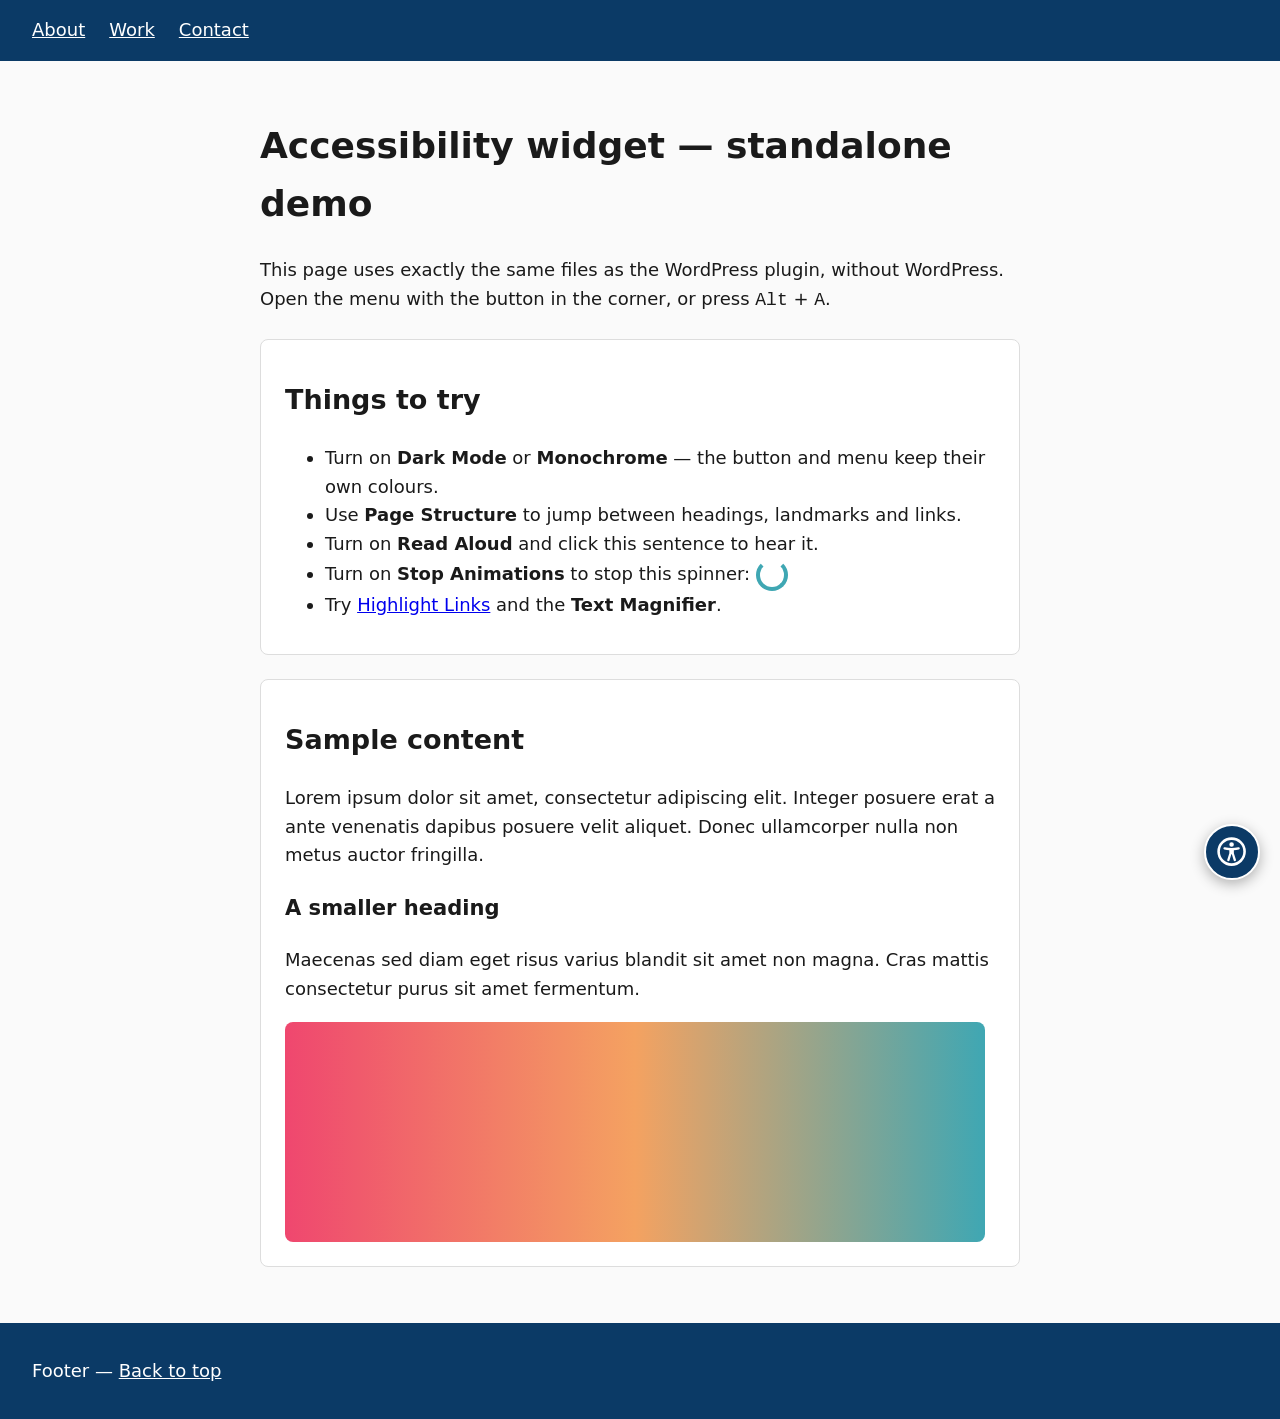
<file: legacy/index.html>
<!DOCTYPE html>
<html lang="en-GB">
<head>
	<meta charset="UTF-8">
	<meta name="viewport" content="width=device-width, initial-scale=1.0">
	<title>Accessibility Widget — standalone demo</title>

	<!--
		1) CONFIG (optional). Everything here is optional — remove any line to use
		   its default. This is the standalone equivalent of the plugin's settings page.
		   Must come BEFORE fa11y-early.js.
	-->
	<script>
	window.fa11yConfig = {
		// Placement: bottom-right | bottom-left | middle-right | middle-left | top-right | top-left
		position: 'bottom-right',
		offsetX: 20,               // px from the side edge
		offsetY: 20,               // px from the top/bottom edge (ignored for middle-*)

		// Button
		icon: 'access',            // access | person | eye | settings
		iconSize: 56,              // 44 (small), 56 (medium), 68 (large)
		shape: 'circle',           // circle | rounded | square
		colors: {
			buttonBg: '#0B3A66',   // button background
			buttonFg: '#FFFFFF',   // icon colour — keep at least 3:1 contrast with buttonBg
			accent:   '#0B3A66'    // menu header + active settings (text on it is auto black/white)
		},

		// Menu
		panelTheme: 'light',       // light | dark | auto (follows visitor's system)
		title: 'Accessibility Menu',
		statementUrl: '',          // e.g. '/accessibility' — adds a link at the bottom of the menu
		statementText: 'Accessibility statement',

		// Dark Mode profile: your site's own light and dark colours. They swap with each other
		// exactly; greys in between map proportionally; brand colours are left alone.
		// Omit (or leave '') for pure white / pure black.
		darkMode: { light: '', dark: '' },   // e.g. { light: '#F3F6F4', dark: '#081A2B' }

		// Behaviour
		shortcut: true,            // Alt + A opens/closes the menu
		remember: true,            // false = choices last only until the tab is closed
		respectOsMotion: true,     // stop animations automatically if the device asks for reduced motion
		hideMobile: false,         // hide below 768px
		hideDesktop: false,        // hide at 768px and above

		// Delete any you don't want to offer. Omit the whole line to offer everything.
		features: [
			'fontScale', 'pageZoom', 'lineHeight', 'letterSpacing', 'textAlign',
			'readableFont', 'dyslexiaFont', 'boldText', 'highlightLinks', 'highlightTitles', 'magnifier',
			'contrast', 'saturation', 'customColors',
			'readAloud', 'pageStructure', 'readingGuide', 'readingMask', 'stopAnimations',
			'muteSounds', 'hideImages', 'cursor', 'highlightHover', 'highlightFocus'
		],
		profiles: ['seizure', 'vision', 'adhd', 'cognitive', 'motor', 'dyslexia', 'dark']

		// cssUrl: '/a11y/css/fa11y-widget.css'  // only needed if you move the CSS away from ../css/ relative to the JS
	};
	</script>

	<!-- 2) EARLY BOOTSTRAP: applies saved choices before first paint (no flash). Not deferred, on purpose. -->
	<script src="assets/js/fa11y-early.js"></script>

	<!-- 3) PAGE ADJUSTMENT STYLES -->
	<link rel="stylesheet" href="assets/css/fa11y-features.css">

	<!-- 4) WIDGET -->
	<script src="assets/js/fa11y-widget.js" defer></script>

	<style>
		body { margin: 0; font: 18px/1.6 system-ui, -apple-system, "Segoe UI", Roboto, sans-serif; color: #1a1a1a; background: #fafafa; }
		header, footer { background: #0B3A66; color: #fff; padding: 1rem 2rem; }
		header a, footer a { color: #fff; }
		nav ul { list-style: none; display: flex; gap: 1.5rem; margin: 0; padding: 0; }
		main { max-width: 760px; margin: 0 auto; padding: 2rem; }
		img { max-width: 100%; height: auto; border-radius: 8px; }
		.card { background: #fff; border: 1px solid #ddd; border-radius: 8px; padding: 1rem 1.5rem; margin: 1.5rem 0; }
		.spin { display: inline-block; width: 24px; height: 24px; border: 4px solid #3FA7B3; border-top-color: transparent; border-radius: 50%; animation: spin 1s linear infinite; vertical-align: middle; }
		@keyframes spin { to { transform: rotate(360deg); } }
	</style>
</head>
<body>
	<header>
		<nav aria-label="Main">
			<ul>
				<li><a href="#about">About</a></li>
				<li><a href="#work">Work</a></li>
				<li><a href="#contact">Contact</a></li>
			</ul>
		</nav>
	</header>

	<main>
		<h1>Accessibility widget — standalone demo</h1>
		<p>This page uses exactly the same files as the WordPress plugin, without WordPress. Open the menu with the button in the corner, or press <kbd>Alt</kbd> + <kbd>A</kbd>.</p>

		<section id="about" aria-labelledby="about-h" class="card">
			<h2 id="about-h">Things to try</h2>
			<ul>
				<li>Turn on <strong>Dark Mode</strong> or <strong>Monochrome</strong> — the button and menu keep their own colours.</li>
				<li>Use <strong>Page Structure</strong> to jump between headings, landmarks and links.</li>
				<li>Turn on <strong>Read Aloud</strong> and click this sentence to hear it.</li>
				<li>Turn on <strong>Stop Animations</strong> to stop this spinner: <span class="spin" aria-hidden="true"></span></li>
				<li>Try <a href="#work">Highlight Links</a> and the <strong>Text Magnifier</strong>.</li>
			</ul>
		</section>

		<section id="work" aria-labelledby="work-h" class="card">
			<h2 id="work-h">Sample content</h2>
			<p>Lorem ipsum dolor sit amet, consectetur adipiscing elit. Integer posuere erat a ante venenatis dapibus posuere velit aliquet. Donec ullamcorper nulla non metus auctor fringilla.</p>
			<h3>A smaller heading</h3>
			<p>Maecenas sed diam eget risus varius blandit sit amet non magna. Cras mattis consectetur purus sit amet fermentum.</p>
			<img src="data:image/svg+xml,%3Csvg xmlns='http://www.w3.org/2000/svg' width='700' height='220'%3E%3Cdefs%3E%3ClinearGradient id='g'%3E%3Cstop offset='0' stop-color='%23EF476F'/%3E%3Cstop offset='.5' stop-color='%23F4A261'/%3E%3Cstop offset='1' stop-color='%233FA7B3'/%3E%3C/linearGradient%3E%3C/defs%3E%3Crect width='700' height='220' fill='url(%23g)'/%3E%3C/svg%3E" alt="A colourful gradient, used to test Hide Images and colour modes">
		</section>
	</main>

	<footer id="contact">
		<p>Footer — <a href="#top">Back to top</a></p>
	</footer>
</body>
</html>
</file>
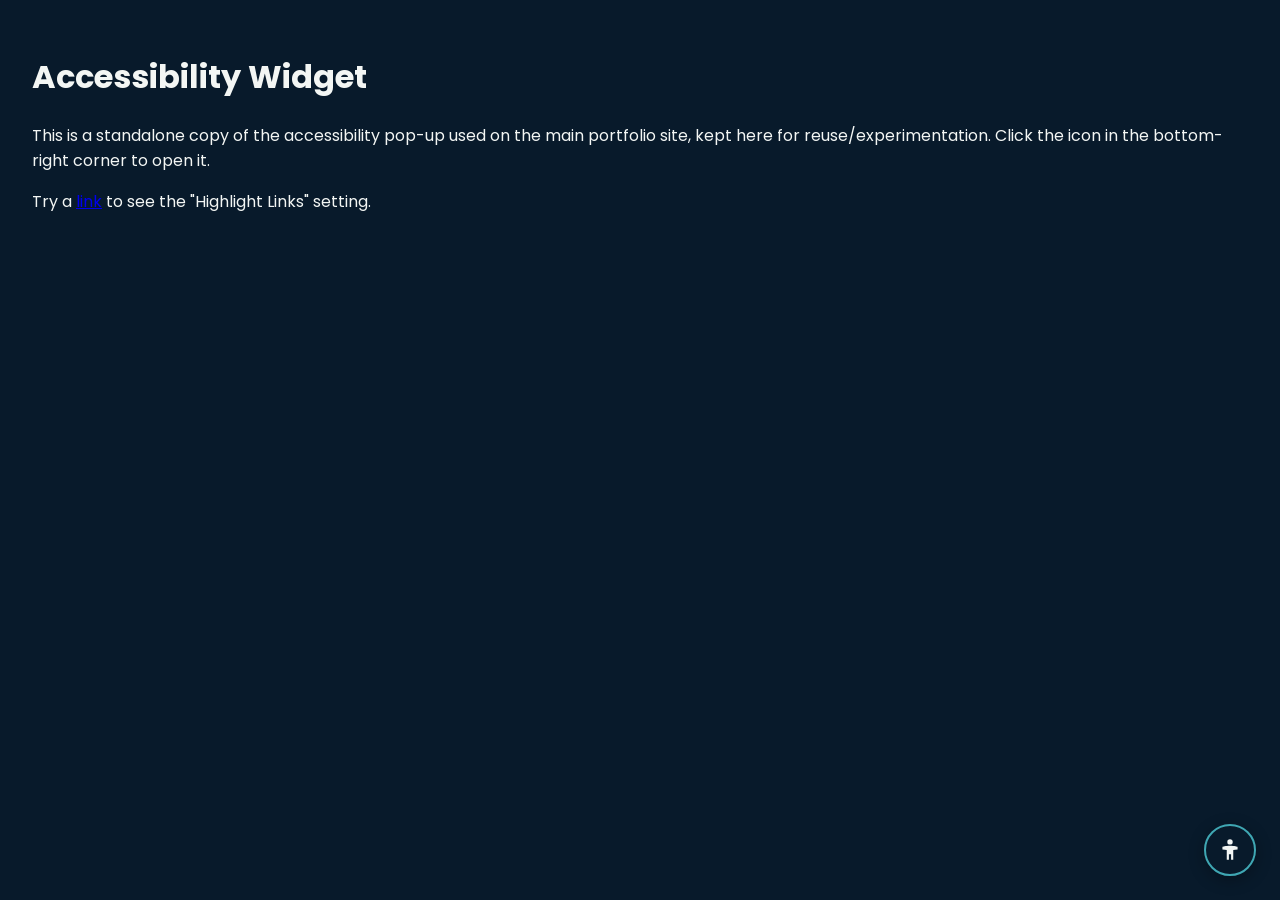
<file: legacy/original/index.html>
<!DOCTYPE html>
<html lang="en">
<head>
    <meta charset="UTF-8">
    <meta name="viewport" content="width=device-width, initial-scale=1.0">
    <title>Accessibility Widget — standalone copy</title>
    <link rel="preconnect" href="https://fonts.googleapis.com">
    <link rel="preconnect" href="https://fonts.gstatic.com" crossorigin>
    <link rel="stylesheet" href="https://fonts.googleapis.com/css2?family=Poppins:wght@400;600;700&display=swap">
    <link rel="stylesheet" href="accessibility.css">
    <style>
        body {
            margin: 0;
            font-family: var(--font-body);
            background: var(--color-bg-main);
            color: var(--color-text-main);
            min-height: 100vh;
            padding: 2rem;
            box-sizing: border-box;
        }
    </style>
</head>
<body>
    <!-- Inline a11y bootstrap: reads saved preferences from localStorage and applies
         body classes before first paint, same as src/layouts/BaseLayout.astro -->
    <script>
    (function(){try{var p=JSON.parse(localStorage.getItem('a11y-preferences'));if(!p)return;var b=document.body;if(p.textLevel>0)b.classList.add('a11y-text-'+p.textLevel);var m={'high-contrast':'a11y-high-contrast','reduced-motion':'a11y-reduced-motion','dyslexia-font':'a11y-dyslexia-font','line-height':'a11y-line-height','letter-spacing':'a11y-letter-spacing','highlight-links':'a11y-highlight-links','large-cursor':'a11y-large-cursor','focus-enhanced':'a11y-focus-enhanced'};for(var k in m)if(p[k])b.classList.add(m[k]);}catch(e){}})();
    </script>

    <h1>Accessibility Widget</h1>
    <p>This is a standalone copy of the accessibility pop-up used on the main portfolio site, kept here for reuse/experimentation. Click the icon in the bottom-right corner to open it.</p>
    <p>Try a <a href="#demo">link</a> to see the "Highlight Links" setting.</p>

    <script src="accessibility.js"></script>
</body>
</html>
</file>
<file: legacy/assets/css/fa11y-features.css>
/* ==========================================================================
   Free Accessibility — page adjustments
   Classes are set on <html> by fa11y-early.js. Every rule excludes the widget,
   its overlays (.fa11y-ui) and the WordPress admin bar (#wpadminbar), so
   neither the menu nor the toolbar is ever altered.
   ========================================================================== */

@font-face {
	font-family: "FA11Y OpenDyslexic";
	src: url("../fonts/OpenDyslexic-Regular.woff") format("woff");
	font-weight: 400;
	font-style: normal;
	font-display: swap;
}
@font-face {
	font-family: "FA11Y OpenDyslexic";
	src: url("../fonts/OpenDyslexic-Bold.woff") format("woff");
	font-weight: 700;
	font-style: normal;
	font-display: swap;
}

/* ---------- Page zoom (content scaling) ---------- */
html.fa11y-page-zoom-1 body > :not(.fa11y-ui, #wpadminbar) { zoom: 1.1; }
html.fa11y-page-zoom-2 body > :not(.fa11y-ui, #wpadminbar) { zoom: 1.25; }
html.fa11y-page-zoom-3 body > :not(.fa11y-ui, #wpadminbar) { zoom: 1.5; }

/* ---------- Line height (level 2 meets WCAG 1.4.12 text spacing) ---------- */
html.fa11y-line-height-1 body :not(.fa11y-ui, .fa11y-ui *, #wpadminbar, #wpadminbar *) { line-height: 1.5 !important; }
html.fa11y-line-height-2 body :not(.fa11y-ui, .fa11y-ui *, #wpadminbar, #wpadminbar *) { line-height: 1.75 !important; }
html.fa11y-line-height-3 body :not(.fa11y-ui, .fa11y-ui *, #wpadminbar, #wpadminbar *) { line-height: 2 !important; }
html[class*="fa11y-line-height-"] body :is(p, li, dd, blockquote):not(.fa11y-ui *, #wpadminbar *) { margin-bottom: 1.5em !important; }

/* ---------- Letter & word spacing ---------- */
html.fa11y-letter-spacing-1 body :not(.fa11y-ui, .fa11y-ui *, #wpadminbar, #wpadminbar *) { letter-spacing: 0.06em !important; word-spacing: 0.08em !important; }
html.fa11y-letter-spacing-2 body :not(.fa11y-ui, .fa11y-ui *, #wpadminbar, #wpadminbar *) { letter-spacing: 0.12em !important; word-spacing: 0.16em !important; }
html.fa11y-letter-spacing-3 body :not(.fa11y-ui, .fa11y-ui *, #wpadminbar, #wpadminbar *) { letter-spacing: 0.2em !important; word-spacing: 0.28em !important; }

/* ---------- Text alignment ---------- */
html.fa11y-text-align-1 body :not(.fa11y-ui, .fa11y-ui *, #wpadminbar, #wpadminbar *) { text-align: left !important; }
html.fa11y-text-align-2 body :not(.fa11y-ui, .fa11y-ui *, #wpadminbar, #wpadminbar *) { text-align: center !important; }
html.fa11y-text-align-3 body :not(.fa11y-ui, .fa11y-ui *, #wpadminbar, #wpadminbar *) { text-align: right !important; }

/* ---------- Fonts (icon fonts and code are left alone) ---------- */
html.fa11y-readable-font body :not(.fa11y-ui, .fa11y-ui *, #wpadminbar, #wpadminbar *):not(i, code, pre, kbd, samp, .dashicons, .dashicons-before, .material-icons, .material-symbols-outlined, .material-symbols-rounded, [class*="icon"], [class*="Icon"], [class*="fa-"], [class^="fa "], [class*="eicon"], [class*="genericon"], [class*="glyph"]) {
	font-family: Verdana, Tahoma, "Segoe UI", Arial, Helvetica, sans-serif !important;
}
html.fa11y-dyslexia-font body :not(.fa11y-ui, .fa11y-ui *, #wpadminbar, #wpadminbar *):not(i, code, pre, kbd, samp, .dashicons, .dashicons-before, .material-icons, .material-symbols-outlined, .material-symbols-rounded, [class*="icon"], [class*="Icon"], [class*="fa-"], [class^="fa "], [class*="eicon"], [class*="genericon"], [class*="glyph"]) {
	font-family: "FA11Y OpenDyslexic", "Comic Sans MS", Verdana, sans-serif !important;
}
html.fa11y-bold-text body :not(.fa11y-ui, .fa11y-ui *, #wpadminbar, #wpadminbar *) { font-weight: 700 !important; }

/* ---------- Highlight links ---------- */
html.fa11y-highlight-links:root body a[href]:not(.fa11y-ui *, #wpadminbar *) {
	text-decoration: underline !important;
	text-decoration-thickness: 2px !important;
	text-underline-offset: 3px !important;
	background-color: #ffeb3b !important;
	color: #000 !important;
	outline: 2px solid #000 !important;
	outline-offset: 1px !important;
}
html.fa11y-highlight-links:root body a[href]:not(.fa11y-ui *, #wpadminbar *) * { color: #000 !important; }

/* ---------- Highlight headings ---------- */
html.fa11y-highlight-titles body :is(h1, h2, h3, h4, h5, h6, [role="heading"]):not(.fa11y-ui *, #wpadminbar *) {
	outline: 3px solid #0b57d0 !important;
	outline-offset: 4px !important;
	box-shadow: 0 0 0 7px #fff !important;
}

/* ---------- Highlight on hover (deepest hovered element only) ---------- */
html.fa11y-highlight-hover body :not(.fa11y-ui, .fa11y-ui *, #wpadminbar, #wpadminbar *):hover:not(:has(:hover)) {
	outline: 3px dashed #0b57d0 !important;
	outline-offset: 2px !important;
}

/* ---------- Highlight focus ---------- */
html.fa11y-highlight-focus body :focus:not(.fa11y-ui, .fa11y-ui *, #wpadminbar, #wpadminbar *) {
	outline: 4px solid #0b57d0 !important;
	outline-offset: 3px !important;
	box-shadow: 0 0 0 8px #fff, 0 0 0 11px #000 !important;
}

/* ---------- Contrast: dark ---------- */
html.fa11y-contrast-1 body,
html.fa11y-contrast-1 body :not(.fa11y-ui, .fa11y-ui *, #wpadminbar, #wpadminbar *) {
	background-color: #000 !important;
	color: #fff !important;
	border-color: #fff !important;
	text-shadow: none !important;
	box-shadow: none !important;
}
html.fa11y-contrast-1 body a[href]:not(.fa11y-ui *, #wpadminbar *),
html.fa11y-contrast-1 body a[href]:not(.fa11y-ui *, #wpadminbar *) * { color: #ffeb3b !important; }
html.fa11y-contrast-1 body :is(h1, h2, h3, h4, h5, h6):not(.fa11y-ui *, #wpadminbar *) { color: #8be9fd !important; }
html.fa11y-contrast-1 body :is(button, input, select, textarea):not(.fa11y-ui *, #wpadminbar *) { border: 2px solid #fff !important; }

/* ---------- Contrast: light ---------- */
html.fa11y-contrast-2 body,
html.fa11y-contrast-2 body :not(.fa11y-ui, .fa11y-ui *, #wpadminbar, #wpadminbar *) {
	background-color: #fff !important;
	color: #000 !important;
	border-color: #000 !important;
	text-shadow: none !important;
	box-shadow: none !important;
}
html.fa11y-contrast-2 body a[href]:not(.fa11y-ui *, #wpadminbar *),
html.fa11y-contrast-2 body a[href]:not(.fa11y-ui *, #wpadminbar *) * { color: #0000c8 !important; }
html.fa11y-contrast-2 body :is(button, input, select, textarea):not(.fa11y-ui *, #wpadminbar *) { border: 2px solid #000 !important; }

/* ---------- Contrast: inverted (filter layer below) — re-invert media so photos look normal ---------- */
html.fa11y-contrast-4 body :is(img, video, iframe, canvas, embed, object):not(.fa11y-ui *, #wpadminbar *) {
	filter: invert(1) hue-rotate(180deg) !important;
}

/* ---------- Custom colours (after contrast so they win) ---------- */
html.fa11y-text-color body :not(.fa11y-ui, .fa11y-ui *, #wpadminbar, #wpadminbar *) { color: var(--fa11y-text-color) !important; }
html.fa11y-title-color body :is(h1, h2, h3, h4, h5, h6, [role="heading"]):not(.fa11y-ui *, #wpadminbar *),
html.fa11y-title-color body :is(h1, h2, h3, h4, h5, h6, [role="heading"]) *:not(.fa11y-ui *, #wpadminbar *) { color: var(--fa11y-title-color) !important; }
html.fa11y-bg-color body,
html.fa11y-bg-color body :not(.fa11y-ui, .fa11y-ui *, #wpadminbar, #wpadminbar *, img, video, iframe, svg, svg *) { background-color: var(--fa11y-bg-color) !important; }

/* ---------- Hide images ---------- */
html.fa11y-hide-images body :is(img, picture, video, canvas, [role="img"]:not(svg *), figure > svg):not(.fa11y-ui *, #wpadminbar *) { visibility: hidden !important; }
html.fa11y-hide-images body :not(.fa11y-ui, .fa11y-ui *, #wpadminbar, #wpadminbar *),
html.fa11y-hide-images body :not(.fa11y-ui, .fa11y-ui *, #wpadminbar, #wpadminbar *)::before,
html.fa11y-hide-images body :not(.fa11y-ui, .fa11y-ui *, #wpadminbar, #wpadminbar *)::after { background-image: none !important; }

/* ---------- Stop animations ---------- */
html.fa11y-stop-animations *:not(.fa11y-ui *, #wpadminbar *),
html.fa11y-stop-animations *:not(.fa11y-ui *, #wpadminbar *)::before,
html.fa11y-stop-animations *:not(.fa11y-ui *, #wpadminbar *)::after {
	animation-duration: 0.01ms !important;
	animation-iteration-count: 1 !important;
	animation-delay: 0s !important;
	transition-duration: 0.01ms !important;
	transition-delay: 0s !important;
	scroll-behavior: auto !important;
}

/* ---------- Big cursor ---------- */
html.fa11y-cursor-1, html.fa11y-cursor-1 body :not(#wpadminbar, #wpadminbar *, .fa11y-ui) {
	cursor: url("data:image/svg+xml,%3Csvg xmlns='http://www.w3.org/2000/svg' width='48' height='48' viewBox='0 0 48 48'%3E%3Cpath d='M6 3l30 22-14 2.5 9 18.5-7 3-9-18.5L6 40z' fill='%23000' stroke='%23fff' stroke-width='2.5' stroke-linejoin='round'/%3E%3C/svg%3E") 6 3, auto !important;
}
html.fa11y-cursor-2, html.fa11y-cursor-2 body :not(#wpadminbar, #wpadminbar *, .fa11y-ui) {
	cursor: url("data:image/svg+xml,%3Csvg xmlns='http://www.w3.org/2000/svg' width='48' height='48' viewBox='0 0 48 48'%3E%3Cpath d='M6 3l30 22-14 2.5 9 18.5-7 3-9-18.5L6 40z' fill='%23fff' stroke='%23000' stroke-width='2.5' stroke-linejoin='round'/%3E%3C/svg%3E") 6 3, auto !important;
}
html.fa11y-cursor-1 body :is(a, button, [role="button"], label, select, summary, input[type="submit"], input[type="checkbox"], input[type="radio"]):not(#wpadminbar *),
html.fa11y-cursor-1 body :is(a, button, [role="button"], label, summary) *:not(#wpadminbar *) {
	cursor: url("data:image/svg+xml,%3Csvg xmlns='http://www.w3.org/2000/svg' width='48' height='48' viewBox='0 0 48 48'%3E%3Cpath d='M17 4a4 4 0 0 1 4 4v12l12 2.5a4 4 0 0 1 3 4.6L34 40a6 6 0 0 1-6 5H20a6 6 0 0 1-4.8-2.4L7 31a3.6 3.6 0 0 1 5.4-4.6L13 27V8a4 4 0 0 1 4-4z' fill='%23000' stroke='%23fff' stroke-width='2.5' stroke-linejoin='round'/%3E%3C/svg%3E") 17 4, pointer !important;
}
html.fa11y-cursor-2 body :is(a, button, [role="button"], label, select, summary, input[type="submit"], input[type="checkbox"], input[type="radio"]):not(#wpadminbar *),
html.fa11y-cursor-2 body :is(a, button, [role="button"], label, summary) *:not(#wpadminbar *) {
	cursor: url("data:image/svg+xml,%3Csvg xmlns='http://www.w3.org/2000/svg' width='48' height='48' viewBox='0 0 48 48'%3E%3Cpath d='M17 4a4 4 0 0 1 4 4v12l12 2.5a4 4 0 0 1 3 4.6L34 40a6 6 0 0 1-6 5H20a6 6 0 0 1-4.8-2.4L7 31a3.6 3.6 0 0 1 5.4-4.6L13 27V8a4 4 0 0 1 4-4z' fill='%23fff' stroke='%23000' stroke-width='2.5' stroke-linejoin='round'/%3E%3C/svg%3E") 17 4, pointer !important;
}

/* The admin bar and widget inherit from <body>; give them back a normal cursor. */
html[class*="fa11y-cursor-"] #wpadminbar { cursor: auto !important; }

/* ==========================================================================
   Colour filter layer (contrast, inverted / dark mode, saturation).
   A transparent full-screen layer filters whatever is painted behind it, so
   the WordPress admin bar (z-index 99999) and the accessibility widget sit
   above it untouched, and fixed headers keep working.
   ========================================================================== */
html.fa11y-filtered::before {
	content: "";
	position: fixed;
	inset: 0;
	z-index: 99998;
	pointer-events: none;
	-webkit-backdrop-filter: var(--fa11y-filter);
	backdrop-filter: var(--fa11y-filter);
}

/* Dark mode (profile): JavaScript works out the swapped colour for each element and
   stores it in an inline --fa11y-dm-* variable, listing which ones in data-fa11y-dm.
   Applied here with !important so it beats theme rules that use !important too
   (e.g. WordPress's .has-base-background-color). Highlight Links and read-aloud use
   more specific selectors, so they still win over these. */
html.fa11y-dark-mode [data-fa11y-dm~="bg"] { background-color: var(--fa11y-dm-bg) !important; }
html.fa11y-dark-mode [data-fa11y-dm~="color"] { color: var(--fa11y-dm-color) !important; }
html.fa11y-dark-mode [data-fa11y-dm~="fill"] { fill: var(--fa11y-dm-fill) !important; }
html.fa11y-dark-mode [data-fa11y-dm~="stroke"] { stroke: var(--fa11y-dm-stroke) !important; }
html.fa11y-dark-mode [data-fa11y-dm~="shadow"] { box-shadow: var(--fa11y-dm-shadow) !important; }
html.fa11y-dark-mode [data-fa11y-dm~="bt"] { border-top-color: var(--fa11y-dm-bt) !important; }
html.fa11y-dark-mode [data-fa11y-dm~="br"] { border-right-color: var(--fa11y-dm-br) !important; }
html.fa11y-dark-mode [data-fa11y-dm~="bb"] { border-bottom-color: var(--fa11y-dm-bb) !important; }
html.fa11y-dark-mode [data-fa11y-dm~="bl"] { border-left-color: var(--fa11y-dm-bl) !important; }
/* Form fields with a background-image arrow/icon are inverted as a whole (see startDarkMode). */
html.fa11y-dark-mode [data-fa11y-dm~="invert"] { filter: var(--fa11y-dm-invert) !important; }
/* Placeholder text follows the field's swapped text colour. */
html.fa11y-dark-mode [data-fa11y-dm~="color"]::placeholder { color: var(--fa11y-dm-color) !important; opacity: 0.7 !important; }

/* Until the swap has run, cover the page in black so returning visitors don't see a white flash. */
html.fa11y-dark-mode:not([data-fa11y-dark-ready])::after {
	content: "";
	position: fixed;
	inset: 0;
	z-index: 2147483647;
	background: #000;
	pointer-events: none;
}

/* ==========================================================================
   Overlays created by the widget in the light DOM (all carry .fa11y-ui)
   ========================================================================== */
.fa11y-reading-guide {
	position: fixed;
	left: 0;
	right: 0;
	top: 0;
	height: 10px;
	margin-top: -5px;
	background: #ffd400;
	border-top: 2px solid #000;
	border-bottom: 2px solid #000;
	pointer-events: none;
	z-index: 2147482000;
	box-sizing: border-box;
}
.fa11y-mask {
	position: fixed;
	left: 0;
	right: 0;
	background: rgba(0, 0, 0, 0.65);
	pointer-events: none;
	z-index: 2147482000;
}
.fa11y-mask-top { top: 0; }
.fa11y-mask-bottom { bottom: 0; }

.fa11y-magnifier {
	position: fixed;
	z-index: 2147482500;
	max-width: min(640px, calc(100vw - 32px));
	padding: 12px 16px;
	background: #111;
	color: #fff;
	border: 2px solid #fff;
	border-radius: 8px;
	box-shadow: 0 6px 24px rgba(0, 0, 0, 0.45);
	font: 600 28px/1.35 Verdana, Tahoma, "Segoe UI", Arial, sans-serif;
	letter-spacing: normal;
	word-spacing: normal;
	text-align: left;
	pointer-events: none;
	overflow-wrap: anywhere;
	box-sizing: border-box;
}
.fa11y-magnifier[hidden] { display: none; }

/* Class doubled so it outranks dark mode's [data-fa11y-dm] rules. */
html body .fa11y-speaking.fa11y-speaking {
	outline: 3px solid #ffd400 !important;
	outline-offset: 2px !important;
	background-color: rgba(255, 212, 0, 0.25) !important;
}
html .fa11y-target-flash {
	outline: 4px solid #0b57d0 !important;
	outline-offset: 4px !important;
}
html.fa11y-read-aloud body :is(p, li, h1, h2, h3, h4, h5, h6, td, th, blockquote, figcaption, dt, dd, label, caption):not(.fa11y-ui *, #wpadminbar *):hover {
	outline: 2px dotted currentColor;
	outline-offset: 2px;
	cursor: help;
}

@media (forced-colors: active) {
	.fa11y-reading-guide { background: Highlight; border-color: CanvasText; forced-color-adjust: none; }
	.fa11y-magnifier { border-color: CanvasText; }
}
</file>
<file: legacy/original/accessibility.css>
/* ============================================
   Accessibility Widget — standalone copy
   Extracted from public/css/styles.css (design tokens +
   .a11y-trigger/.a11y-panel widget styles + body modifier classes)
   ============================================ */

:root {
    --color-primary: #0B3A66;
    --color-secondary: #3FA7B3;
    --color-accent: #EF476F;
    --color-accent-warm: #F4A261;
    --color-bg-main: #081A2B;
    --color-bg-alt: #0B3A66;
    --color-text-main: #F3F6F4;
    --color-text-muted: rgba(243,246,244,0.75);

    --font-size-sm: clamp(0.875rem, 2vw, 1rem);
    --font-size-base: clamp(1rem, 2.5vw, 1.125rem);

    --font-body: 'Poppins', -apple-system, BlinkMacSystemFont, "Segoe UI", Roboto, sans-serif;
    --font-heading: 'Poppins', -apple-system, BlinkMacSystemFont, "Segoe UI", Roboto, sans-serif;

    --line-height-tight: 1.2;
    --line-height-base: 1.6;
    --line-height-relaxed: 1.8;

    --transition-fast: 200ms cubic-bezier(0.4, 0, 0.2, 1);
    --transition-base: 300ms cubic-bezier(0.4, 0, 0.2, 1);

    --border-radius-sm: 4px;
    --border-radius-lg: 16px;
}

.sr-only {
    position: absolute;
    width: 1px;
    height: 1px;
    padding: 0;
    margin: -1px;
    overflow: hidden;
    clip: rect(0, 0, 0, 0);
    white-space: nowrap;
    border-width: 0;
}

:focus-visible {
    outline: 2px solid var(--color-primary);
    outline-offset: 4px;
}

/* ============================================
   Accessibility Widget
   ============================================ */

/* Trigger Button */
.a11y-trigger {
    position: fixed;
    bottom: 24px;
    right: 24px;
    z-index: 10000;
    width: 52px;
    height: 52px;
    border-radius: 50%;
    border: 2px solid var(--color-secondary);
    background: var(--color-bg-main);
    color: var(--color-text-main);
    cursor: pointer;
    display: flex;
    align-items: center;
    justify-content: center;
    transition: background var(--transition-base), transform var(--transition-base), box-shadow var(--transition-base);
    box-shadow: 0 4px 16px rgba(0,0,0,0.3);
}

.a11y-trigger:hover,
.a11y-trigger:focus-visible {
    background: var(--color-secondary);
    border-color: var(--color-bg-main);
    color: var(--color-bg-main);
    transform: scale(1.08);
    box-shadow: 0 6px 24px rgba(63,167,179,0.4);
}

.a11y-trigger svg {
    width: 26px;
    height: 26px;
    fill: currentColor;
}

/* Panel */
.a11y-panel {
    position: fixed;
    bottom: 88px;
    right: 24px;
    z-index: 10000;
    width: 320px;
    max-height: 70vh;
    background: var(--color-bg-alt);
    border: 1px solid rgba(63,167,179,0.3);
    border-radius: var(--border-radius-lg);
    box-shadow: 0 12px 48px rgba(0,0,0,0.5);
    overflow: hidden;
    display: flex;
    flex-direction: column;
    opacity: 0;
    visibility: hidden;
    transform: translateY(12px);
    transition: opacity var(--transition-base), transform var(--transition-base), visibility var(--transition-base);
}

.a11y-panel.active {
    opacity: 1;
    visibility: visible;
    transform: translateY(0);
}

.a11y-panel-header {
    display: flex;
    align-items: center;
    justify-content: space-between;
    padding: 16px 20px;
    border-bottom: 1px solid rgba(243,246,244,0.1);
}

.a11y-panel-header h2 {
    margin: 0;
    font-size: var(--font-size-base);
    font-weight: 600;
    color: var(--color-text-main);
}

.a11y-panel-close {
    width: 36px;
    height: 36px;
    border: none;
    background: transparent;
    color: var(--color-text-muted);
    font-size: 1.5rem;
    cursor: pointer;
    display: flex;
    align-items: center;
    justify-content: center;
    border-radius: var(--border-radius-sm);
    transition: background var(--transition-fast), color var(--transition-fast);
}

.a11y-panel-close:hover,
.a11y-panel-close:focus-visible {
    background: rgba(243,246,244,0.1);
    color: var(--color-text-main);
}

.a11y-panel-body {
    padding: 12px 20px 20px;
    overflow-y: auto;
    flex: 1;
}

/* Setting Row */
.a11y-setting {
    display: flex;
    align-items: center;
    justify-content: space-between;
    padding: 10px 0;
    border-bottom: 1px solid rgba(243,246,244,0.06);
}

.a11y-setting:last-child {
    border-bottom: none;
}

.a11y-setting-label {
    font-size: var(--font-size-sm);
    color: var(--color-text-main);
    flex: 1;
    margin-right: 12px;
}

/* Toggle Switch */
.a11y-switch {
    position: relative;
    width: 48px;
    height: 28px;
    flex-shrink: 0;
}

.a11y-switch input {
    opacity: 0;
    width: 0;
    height: 0;
    position: absolute;
}

.a11y-switch-track {
    position: absolute;
    inset: 0;
    background: rgba(243,246,244,0.15);
    border-radius: 14px;
    cursor: pointer;
    transition: background var(--transition-fast);
}

.a11y-switch-track::after {
    content: '';
    position: absolute;
    top: 3px;
    left: 3px;
    width: 22px;
    height: 22px;
    background: var(--color-text-main);
    border-radius: 50%;
    transition: transform var(--transition-fast);
}

.a11y-switch input:checked + .a11y-switch-track {
    background: var(--color-secondary);
}

.a11y-switch input:checked + .a11y-switch-track::after {
    transform: translateX(20px);
}

.a11y-switch input:focus-visible + .a11y-switch-track {
    outline: 2px solid var(--color-secondary);
    outline-offset: 2px;
}

/* Font Size Stepper */
.a11y-stepper {
    display: flex;
    align-items: center;
    gap: 8px;
    flex-shrink: 0;
}

.a11y-stepper button {
    width: 36px;
    height: 36px;
    border: 1px solid rgba(243,246,244,0.2);
    background: transparent;
    color: var(--color-text-main);
    border-radius: var(--border-radius-sm);
    cursor: pointer;
    font-size: 1.125rem;
    display: flex;
    align-items: center;
    justify-content: center;
    transition: background var(--transition-fast), border-color var(--transition-fast);
}

.a11y-stepper button:hover,
.a11y-stepper button:focus-visible {
    background: rgba(243,246,244,0.1);
    border-color: var(--color-secondary);
}

.a11y-stepper-value {
    font-size: var(--font-size-sm);
    color: var(--color-text-muted);
    min-width: 36px;
    text-align: center;
}

/* Reset Button */
.a11y-reset {
    width: 100%;
    margin-top: 12px;
    padding: 10px;
    border: 1px solid rgba(243,246,244,0.2);
    background: transparent;
    color: var(--color-text-muted);
    font-size: var(--font-size-sm);
    font-family: var(--font-body);
    border-radius: var(--border-radius-sm);
    cursor: pointer;
    transition: background var(--transition-fast), color var(--transition-fast), border-color var(--transition-fast);
}

.a11y-reset:hover,
.a11y-reset:focus-visible {
    background: rgba(239,71,111,0.15);
    border-color: var(--color-accent);
    color: var(--color-accent);
}

/* Mobile responsiveness */
@media (max-width: 400px) {
    .a11y-panel {
        right: 8px;
        left: 8px;
        width: auto;
        bottom: 84px;
    }

    .a11y-trigger {
        right: 16px;
        bottom: 16px;
    }
}

/* ============================================
   Accessibility Body Modifier Classes
   ============================================ */

/* Text Size Scaling */
body.a11y-text-1 { font-size: 112.5%; }
body.a11y-text-2 { font-size: 125%; }
body.a11y-text-3 { font-size: 137.5%; }
body.a11y-text-4 { font-size: 150%; }

/* High Contrast */
body.a11y-high-contrast {
    --color-bg-main: #000000;
    --color-bg-alt: #1a1a1a;
    --color-text-main: #ffffff;
    --color-text-muted: rgba(255,255,255,0.9);
    --color-primary: #4a90d9;
    --color-secondary: #5ce0d0;
    --color-accent: #ff6b9d;
}

body.a11y-high-contrast .nav,
body.a11y-high-contrast .footer {
    border-bottom: 1px solid rgba(255,255,255,0.3);
}

/* Reduced Motion */
body.a11y-reduced-motion *,
body.a11y-reduced-motion *::before,
body.a11y-reduced-motion *::after {
    animation-duration: 0.01ms !important;
    animation-iteration-count: 1 !important;
    transition-duration: 0.01ms !important;
    scroll-behavior: auto !important;
}

/* Dyslexia-Friendly Font */
body.a11y-dyslexia-font {
    --font-body: "Comic Sans MS", "OpenDyslexic", Verdana, sans-serif;
    --font-heading: "Comic Sans MS", "OpenDyslexic", Verdana, sans-serif;
    word-spacing: 0.1em;
}

/* Increased Line Height */
body.a11y-line-height {
    --line-height-base: 2;
    --line-height-relaxed: 2.4;
    --line-height-tight: 1.6;
}

/* Increased Letter Spacing */
body.a11y-letter-spacing {
    letter-spacing: 0.08em;
    word-spacing: 0.12em;
}

/* Highlight Links */
body.a11y-highlight-links a {
    text-decoration: underline !important;
    text-decoration-thickness: 2px !important;
    text-underline-offset: 3px !important;
    outline: 2px solid transparent;
    outline-offset: 2px;
    background: rgba(63,167,179,0.15);
    padding: 0 2px;
    border-radius: 2px;
}

body.a11y-highlight-links a:hover,
body.a11y-highlight-links a:focus {
    outline-color: var(--color-secondary);
}

/* Large Cursor */
body.a11y-large-cursor,
body.a11y-large-cursor * {
    cursor: url("data:image/svg+xml,%3Csvg xmlns='http://www.w3.org/2000/svg' width='40' height='40'%3E%3Cpath d='M5 2l24 18-12 2 8 16-6 2-8-16-6 12z' fill='%23000' stroke='%23fff' stroke-width='2'/%3E%3C/svg%3E") 5 2, auto !important;
}

body.a11y-large-cursor a,
body.a11y-large-cursor button,
body.a11y-large-cursor [role="button"],
body.a11y-large-cursor input[type="submit"] {
    cursor: url("data:image/svg+xml,%3Csvg xmlns='http://www.w3.org/2000/svg' width='40' height='40'%3E%3Cpath d='M14 2c6 0 10 4 10 10s-4 10-10 10S4 18 4 12 8 2 14 2zm0 6v8m-4-4h8' fill='none' stroke='%23000' stroke-width='3'/%3E%3Cpath d='M14 2c6 0 10 4 10 10s-4 10-10 10S4 18 4 12 8 2 14 2zm0 6v8m-4-4h8' fill='none' stroke='%23fff' stroke-width='1'/%3E%3C/svg%3E") 14 14, pointer !important;
}

/* Enhanced Focus Indicators */
body.a11y-focus-enhanced *:focus-visible {
    outline: 3px solid var(--color-accent) !important;
    outline-offset: 4px !important;
    box-shadow: 0 0 0 6px rgba(239,71,111,0.3) !important;
}
</file>
